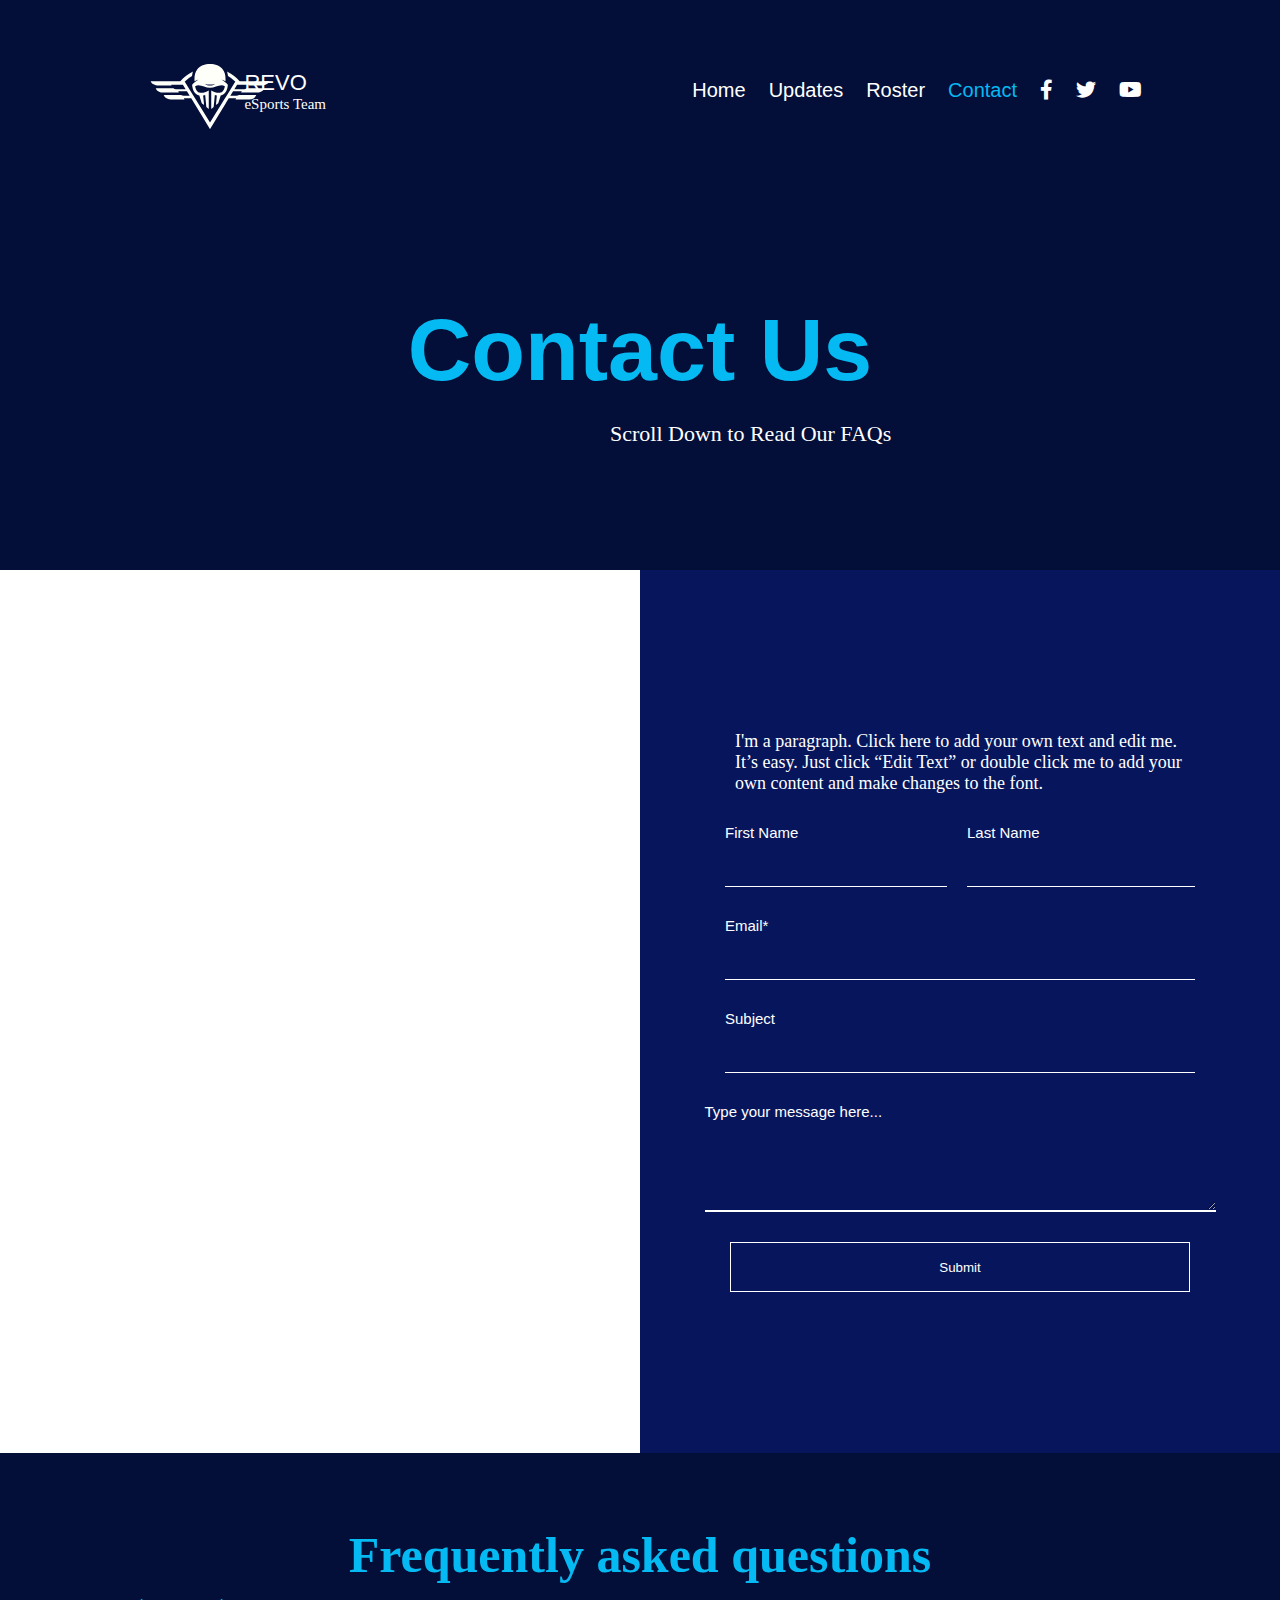
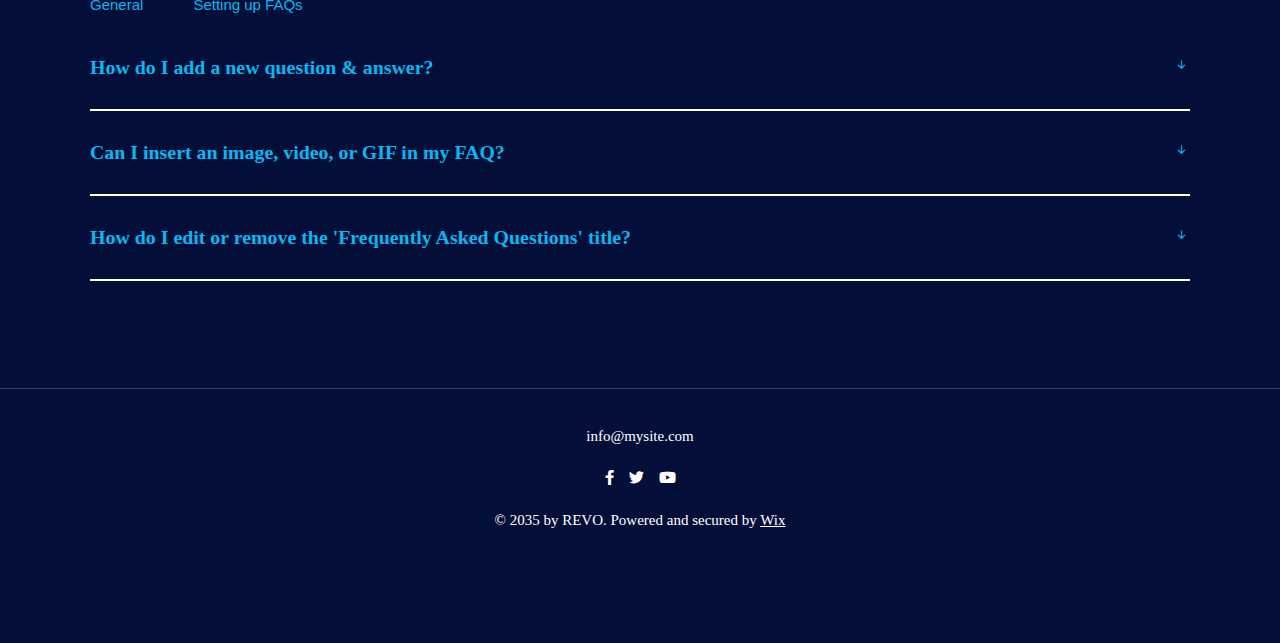
<file: Contact/Contact.html>
<!DOCTYPE html>
<html lang="en">
  <head>
    <meta charset="UTF-8" />
    <meta name="viewport" content="width=device-width, initial-scale=1.0" />
    <title>Contacts</title>
    <link rel="stylesheet" href="./Contact.css" />
    <link rel="stylesheet" href="https://cdn.jsdelivr.net/npm/bootstrap-icons@1.11.2/font/bootstrap-icons.min.css">

    <link rel="stylesheet" href="https://cdnjs.cloudflare.com/ajax/libs/font-awesome/6.0.0/css/all.min.css" integrity="sha512-..." crossorigin="anonymous" referrerpolicy="no-referrer" />
  </head>
  <body>
  
<!-- section1 start -->

    <header>
        <nav>
            <div class="navigationbar">
    
                <div class="navigationbar">

                    <div class="skull">
                        <a href="/index.html">
                            <svg preserveAspectRatio="xMidYMid meet" data-bbox="20.5 56.501 159 86.999" xmlns="http://www.w3.org/2000/svg" width="200" height="200" viewBox="20.5 56.501 159 86.999" data-type="color" role="img" aria-label="Homepage"><defs><style>#comp-kbf3xdet svg [data-color="1"] {fill: #FFFFFF;}</style></defs>
            
                                <g>
                    
                                    <path fill-rule="evenodd" clip-rule="evenodd" fill="#000005" d="M151.4 85.416c.163-.364.31-.723.443-1.068h-15.532l-3.704 5.986h11.93c1.929 0 3.346-.597 4.417-1.479h23.658c-.962 3.08-4.729 5.898-9.184 5.898h-21.683c.283-.562.517-1.126.722-1.654h-11.571l-3.703 5.985h7.969c1.501 0 2.692-.362 3.651-.938h23.1c-.961 3.08-4.73 5.898-9.184 5.898h-18.517c.279-.558.512-1.116.715-1.641h-9.788l-3.704 5.985h.081l-1.188 1.938-.008-.021-20.222 33.195-.098-.16-.098.16-20.13-33.045-1.268-2.067h.061l-3.704-5.985h-9.788c.203.524.435 1.083.715 1.641H47.271c-4.454 0-8.223-2.818-9.184-5.898h23.1c.96.575 2.15.938 3.651.938h7.969l-3.703-5.985H57.532c.205.528.439 1.092.722 1.654H36.571c-4.455 0-8.222-2.817-9.184-5.898h23.658c1.071.882 2.488 1.479 4.417 1.479h11.931l-3.704-5.986H48.157c.133.344.279.704.443 1.068H31.457c-5.315 0-9.809-2.816-10.957-5.897h39.81c4.302-5.259 9.926-9.626 16.442-12.725-.092.153-.191.315-.299.486l.754-.7-.283.905a8.475 8.475 0 00-.258.814l-.742 4.197a45.353 45.353 0 00-9.607 7.272l-.228.24 6.969 11.261 6.888 11.13L100 134.809l20.056-32.41h.019l.445-.72v-.032l2.557-4.132v.032l3.525-5.697-.002-.029 7.312-11.815-.228-.24a45.343 45.343 0 00-9.606-7.271l-.743-4.198a8.492 8.492 0 00-.258-.815l-.284-.903.754.7a27.973 27.973 0 01-.299-.487c6.516 3.1 12.14 7.467 16.442 12.726h39.81c-1.148 3.082-5.642 5.897-10.957 5.897H151.4v.001zm-72.06-5.928c-.472-5.612.202-11.342 3.708-15.956 7.124-9.375 26.779-9.375 33.903 0 3.507 4.614 4.181 10.344 3.708 15.956a40.822 40.822 0 00-5.366-2.093c3.315 2.244 6.397 4.646 8.605 6.885-.429 7.586-3.873 13.449-9.594 14.293l-3.264 10.308-3.11 2.624 1.25-12.971a20.748 20.748 0 01-2.726-.625l-1.557 16.154-3.237 2.731V91.918c7.678 4.122 16.206 6.038 18.24-5.786-5.866-3.947-12.695 2.066-19.901 2.066s-14.036-6.012-19.901-2.066c2.034 11.825 10.562 9.909 18.24 5.786v24.876l-3.237-2.731-1.556-16.153c-.902.269-1.814.483-2.726.625l1.25 12.971-3.11-2.624-3.264-10.308c-5.721-.844-9.164-6.708-9.594-14.293 2.208-2.239 5.289-4.641 8.605-6.885a40.678 40.678 0 00-5.366 2.092zm13.489 3.306c4.127 3.431 10.215 3.431 14.342 0a21.202 21.202 0 01-14.342 0z" data-color="1"></path>
                
                                </g>
                            </svg>
                        </a>
                    </div>
            
                    <div class="skulltext">
                     
                     
                    <a href="/index.html">REVO</a>
                    <a href="/index.html">eSports Team</a>      
            
            
                    </div>
            
                 <div class="navigationbartextbox">
                <div class="simbols">
                    <a href="../index.html">Home</a>
                    <a href="../update/update.html">Updates</a>
                    <a href="../Roster/Roster.html">Roster</a>
                    <a class="Contact" href="../Contact/Contact.html">Contact</a>
                    <a href="https://www.facebook.com/wix" target="_blank"><i class="fab fa-facebook-f" ></i></a>
                    <a href="https://twitter.com/Wix" target="_blank"><i class="fa-brands fa-twitter"></i></a>
                    <a href="https://www.youtube.com/user/Wix" target="_blank"><i class="fa-brands fa-youtube"></i></a>
                </div>
                 </div>
            
            </div>
            </nav>
    </header>

<!-- section1 end -->



<!-- section2 start -->

<section>
    <div class="section2">
    
    <div class="section2bigtext"><h1>Contact Us</h1></div>
    <div class="section2smalltext"><p>Scroll Down to Read Our FAQs</p></div>
    
    </div>
    </section>


    <!-- section2 end -->


    
    <!-- section3 start -->

<section class="section3">
<div class="section3picture"></div>


<div class="section3registration">

    
<form>

    

<div class="formbox">

    <div class="paragraf">
        <p>
            I'm a paragraph. Click here to add your own text and edit me. It’s easy. Just click “Edit Text” or double click me to add your own content and make changes to the font.</p>
    </div>

<div class="formnamesurname">

    <div class="formname">
        <label for="name">First Name</label>
        <input type="text" id="name">
    
    </div>

      

    <div class="formsurname">
        <label for="LastName">Last Name</label>
        <input type="text" id="LastName">
    
    </div>
</div>

<div class="formmail">

<div class="mailbox">
    <label for="email">Email*</label>
    <input type="email" name="email" id="email">
</div>

</div>

<div class="formsubject">
    <div class="mailbox">
        <label for="Subject">Subject</label>
        <input type="text" name="Subject" id="Subject">
    </div>
    </div>

    <div class="textbox">
    <div class="textes">
        <label for="boxtext">Type your message here...</label>
        <textarea name="boxtext" id="boxtext" cols="62" rows="5"></textarea>
    </div>
    </div>

    <button type="submit">Submit</button>

</div>
</form>   
</div>


</section>

 <!-- section3 end -->


  <!-- section4 start -->

<div class="sectionend">

<div class="sectionendbox">


<div class="sectionendsmallbox">

    <div class="sectionendboxheader">
        <h2>Frequently asked questions</h2>
    </div>
    
    <div class="sectionendboxtext1">
        <p>General</p>
        <p>Setting up FAQs</p>
    </div>

</div>

<div class="sectionendlines">

<div class="endlines1">
<h3>How do I add a new question & answer?</h3>
    <i class="bi bi-arrow-down-short"></i>
</div>

<div class="divline">

</div>

<div class="endlines1">
    <h3>Can I insert an image, video, or GIF in my FAQ?</h3>
        <i class="bi bi-arrow-down-short"></i>
    </div>
    
    <div class="divline">
        
    </div>

    <div class="endlines1">
        <h3>How do I edit or remove the 'Frequently Asked Questions' title?</h3>
            <i class="bi bi-arrow-down-short"></i>
        </div>
        
        <div class="divline">
            
        </div>
</div>
</div>
</div>


<footer>
    <div class="adressdiv">
        
<div class="line2"></div>


        <div><p>info@mysite.com</p></div>
        <div class="ahrevdiv">
            <a href="https://www.facebook.com/wix" target="_blank"><i class="fa-brands fa-facebook-f"></i></a>
            <a href="https://twitter.com/Wix" target="_blank"><i class="fa-brands fa-twitter"></i></a>
            <a href="https://www.youtube.com/user/Wix" target="_blank"><i class="fa-brands fa-youtube"></i></a>
        </div>
        <div><p>© 2035 by REVO. Powered and secured by <a href="https://manage.wix.com/account/sites?referralAdditionalInfo=Route" target="_blank">Wix</a></p></div>


        </div>
    </div>

</footer>

    <script src="https://cdn.jsdelivr.net/npm/bootstrap@5.3.0/dist/js/bootstrap.bundle.min.js"></script>

  </body>
</html>
</file>
<file: Contact/Contact.css>
* {
  margin: 0px;
  padding: 0px;
  box-sizing: border-box;
}

/* navigation start */

.navigationbar {
  top: 0;
  width: 100%;
  height: 150px;
  display: flex;
  justify-content: end;
  position: relative;
  z-index: 100;
  background-color: #030f38;
  z-index: 10;
}

.skull {
  position: absolute;
  top: 64px;
  left: 110px;
}

.skull svg {
  filter: invert(1);
  height: 65px;
}

.skulltext a:first-child {
  text-decoration: none;
  color: white;
  font-size: 22px;
  font-family: "Oswald", sans-serif;
}

.skulltext a {
  text-decoration: none;
  color: white;
  font-size: 15px;
}

.skulltext {
  display: flex;
  flex-direction: column;
  position: relative;
  top: 70px;
  left: 70px;
}

.simbols {
  display: flex;
  gap: 23px;
  position: absolute;
  right: 138px;
  top: 79px;
}

.simbols a {
  text-decoration: none;
  font-family: "Oswald", sans-serif;
  font-size: 20px;
  color: white;
}

.simbols a:hover {
  color: #05b9f2;
  transition: 0.4s;
}

.simbols .Contact {
  color: #05b9f2;
}

.navigationbartextbox {
  width: 80%;
  height: 100%;
}

/* navigation end */

/* section2 start */

.section2 {
  background-color: #030f38;
  width: 100%;
  height: 420px;
  display: flex;
  position: relative;
  flex-direction: column;
  justify-content: center;
  align-items: center;
  gap: 20px;
}

.section2 h1 {
  color: #05b9f2;
  font-size: 88px;
  font-family: "Oswald", sans-serif;
}

.section2 p {
  color: white;
  position: absolute;
  left: 610px;
  font-size: 22px;
}

.section2smalltext {
  width: 800px;
}

/* section2 end */

/* section3 start */

.section3 {
  width: 100%;
  height: 883px;
  display: flex;
}

.section3picture {
  width: 759.6px;
  background: url(https://static.wixstatic.com/media/ea71bb_1261fea1765e413f9ad22cb9c974b05e~mv2_d_4762_3175_s_4_2.jpg/v1/fill/w_760,h_883,fp_0.50_0.50,q_85,usm_0.66_1.00_0.01,enc_auto/ea71bb_1261fea1765e413f9ad22cb9c974b05e~mv2_d_4762_3175_s_4_2.jpg)
    no-repeat fixed;
}

body {
  animation-name: fade;
  animation-duration: 2s;
}

body {
  animation-name: tetri;
  animation-duration: 2s;
}

@keyframes tetri {
  from {
    opacity: 0.5;
  }
  to {
    opacity: 1;
  }
}

.section3registration {
  width: 759.6px;
  background-color: #07165c;
}

.section3registration {
  display: flex;
  justify-content: center;
  align-items: center;
}

.formbox {
  gap: 30px;
  width: 550px;
  height: 800px;
  display: flex;
  flex-direction: column;
  align-items: center;
  justify-content: center;
}

.formname {
  display: flex;
  flex-direction: column;
  gap: 30px;
}

.formsurname {
  display: flex;
  flex-direction: column;
  gap: 30px;
}

.formbox label {
  color: white;
  font-family: sans-serif;
  font-size: 15px;
}

.formbox input {
  width: 222px;
  background: transparent;
  border: none;
  border-bottom: 1px solid white;
}

.formsurname label {
  color: white;
}

.formsurname input {
  width: 228px;
  background: transparent;
  border: none;
  border-bottom: 1px solid white;
}

.formnamesurname {
  display: flex;
  justify-content: center;
  gap: 20px;
}

.formmail {
  display: flex;
  flex-direction: column;
  gap: 30px;
}

.mailbox {
  display: flex;
  flex-direction: column;
  gap: 30px;
}

.mailbox input {
  width: 470px;
  background: transparent;
  border: none;
  border-bottom: 1px solid white;
}

.textes {
  display: flex;
  flex-direction: column;
  gap: 15px;
}

textarea {
  background-color: transparent;
  border: none;
  border-bottom: 2px solid white;
}

input:focus {
  color: white;
  outline: none;
}

textarea:focus {
  color: white;
  outline: none;
}

input:hover {
  border-bottom: solid white 2px;
}

.paragraf {
  color: white;
  width: 450px;
  display: flex;
  font-size: 18px;
}

button {
  width: 460px;
  height: 50px;
  color: white;
  background-color: transparent;
  border: 1px solid white;
}

button:hover {
  background-color: white;
  color: black;
  transition: 0.4s;
}

/* 
<!-- section3 end --> */

/* <!-- section4 start --> */

.sectionend {
  background-color: #030f38;
  width: 100%;
  height: 460px;

  display: flex;
  justify-content: center;
}

.sectionendboxheader h2 {
  color: #05b9f2;
  font-size: 50px;
}

.sectionendboxheader {
  display: flex;
  justify-content: center;
}

.sectionendboxtext1 {
  color: #05b9f2;
  font-size: 15px;
  display: flex;
  gap: 50px;
  font-family: sans-serif;
}

.sectionendbox {
  height: 500px;
  width: 1100px;
  display: flex;
  flex-direction: column;
  justify-content: center;
  gap: 40px;
}

.sectionendsmallbox {
  display: flex;
  flex-direction: column;

  position: relative;
  height: 90px;
}

.sectionendboxtext1 {
  position: absolute;
  top: 70px;
}

.endlines1 {
  display: flex;
  width: 100%;
  justify-content: space-around;
  gap: 524px;
  font-size: 17px;
  color: #05b9f2;
  font-family: math;
}

.divline {
  border: 1px solid white;
  width: 100%;
}

.sectionendlines {
  display: flex;
  flex-direction: column;
  gap: 30px;
}

.endlines1 h3 {
  width: 70%;
}

/* section4 start */

.adressdiv {
  background-color: #030f38;
  width: 100%;
  height: 330px;
  display: flex;
  flex-direction: column;
  justify-content: center;
  align-items: center;
  position: relative;
  gap: 25px;
}

.adressdiv p {
  color: white;
  text-decoration: none;
  font-size: 15px;
}

.adressdiv p a {
  color: white;
}

input:focus {
  color: white;
  outline: none;
}

.ahrevdiv {
  font-size: 20px;
  display: flex;
  gap: 15px;
}

.ahrevdiv a {
  font-size: 15px;
  color: white;
}

.line2 {
  position: absolute;
  height: 1px;
  width: 100%;
  background-color: #353f60;
  top: 75px;
}

@media screen and (max-width: 767px) {
  .skull {
    position: absolute;
    top: 1px;
    left: 1px;
  }

  .skulltext {
    position: absolute;
    top: 1px;
    left: 180px;
  }

  .simbols {
    position: absolute;
    left: 80px;
    top: 150px;
    display: flex;
    gap: 100px;
  }

  .simbols a {
    font-size: 25px;
  }

  .simbols i {
    display: none;
  }

  .section2 p {
    position: absolute;
    left: 230px;
  }
  .section3picture {
    display: none;
  }

  .section3registration label {
    font-size: 25px;
  }

  .section3registration p {
    font-size: 25px;
    position: absolute;
    top: 600px;
    left: 20px;
  }

  .sectionend {
    display: none;

    
  }


.adressdiv i {
  font-size: 30px;
  
 
}

.adressdiv p {
  font-size: 25px;
}

.ahrevdiv{
  display: flex;
  gap: 80px
}

}

/* .adressdiv i {
  font-size: 30px;
  
 
}

.adressdiv p {
  font-size: 25px;
}

.ahrevdiv{
  display: flex;
  gap: 80px
} */
</file>
